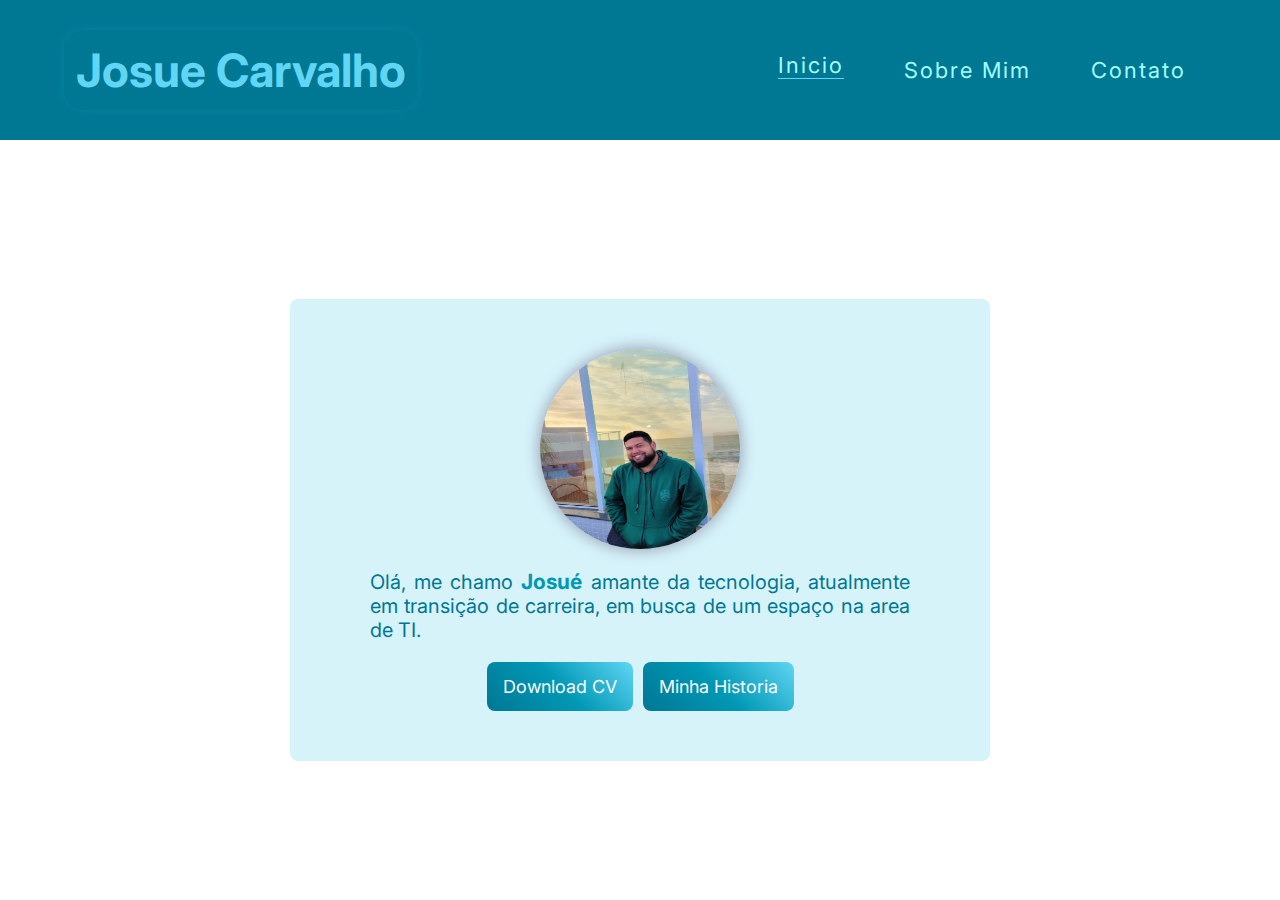
<file: index.html>
<!DOCTYPE html>
<html lang="pt-br">
<head>
    <meta charset="UTF-8">
    <meta http-equiv="X-UA-Compatible" content="IE=edge">
    <meta name="viewport" content="width=device-width, initial-scale=1.0">
    <title>JC-Portifolio</title>
    <!--Icone jc-->
    <link rel="shortcut icon" href="./assets/icons/card-icon.ico" type="image/x-icon">
    <!--CDN font awsome-->
    <link rel="stylesheet" href="https://cdnjs.cloudflare.com/ajax/libs/font-awesome/6.3.0/css/all.min.css" integrity="sha512-SzlrxWUlpfuzQ+pcUCosxcglQRNAq/DZjVsC0lE40xsADsfeQoEypE+enwcOiGjk/bSuGGKHEyjSoQ1zVisanQ==" crossorigin="anonymous" referrerpolicy="no-referrer" />
    <!--custom css-->
    <link rel="stylesheet" href="./styles/css/styles-index.css">
    <!--Custom font-->
    <link rel="preconnect" href="https://fonts.googleapis.com">
    <link rel="preconnect" href="https://fonts.gstatic.com" crossorigin>
    <link href="https://fonts.googleapis.com/css2?family=Inter:wght@400;500;600;700;900&display=swap" rel="stylesheet">

</head>
<body>
    <header>
        <div class="menu">
            <div class="menu-logo">
                <h1>Josue Carvalho</h1>
            </div>
            <nav class="menu-list">
                <ul>
                    <li class="menu-active">
                        <a href="index.html">Inicio</a>
                    </li>
                    <li>
                        <a href="./pages/sobre-mim.html">Sobre Mim</a>
                    </li>
                    <li>
                        <a href="./pages/contato.html">Contato</a>
                    </li>
                </ul>
            </nav>
            <nav class="menu-mobile">
                <ul>
                    <li>
                        <a href="index.html">Inicio</a>
                    </li>
                    <li>
                        <a href="./pages/sobre-mim.html">Sobre Mim</a>
                    </li>
                    <li>
                        <a href="./pages/contato.html">Contato</a>
                    </li>
                </ul>
            </nav>
            <button class="menu-btn fa-solid fa-bars"></button>
        </div>
    </header>

    <main>
        <div class="content">
            <div class="content-history">
                <img src="./assets/imgs/founderpic.jpg" alt="">
                <p>
                    Olá, me chamo <span>Josué</span> amante da tecnologia, atualmente em 
                    transição de carreira, em busca de um espaço na area de
                    TI.
                </p>
                <div class="btn">
                    <button class="btn-down">Download CV</button>
                    <button class="btn-his">Minha Historia</button>
                </div>
            </div>
        </div>
    </main>


    <script src="./js/index.js"></script>
</body>
</html>
</file>
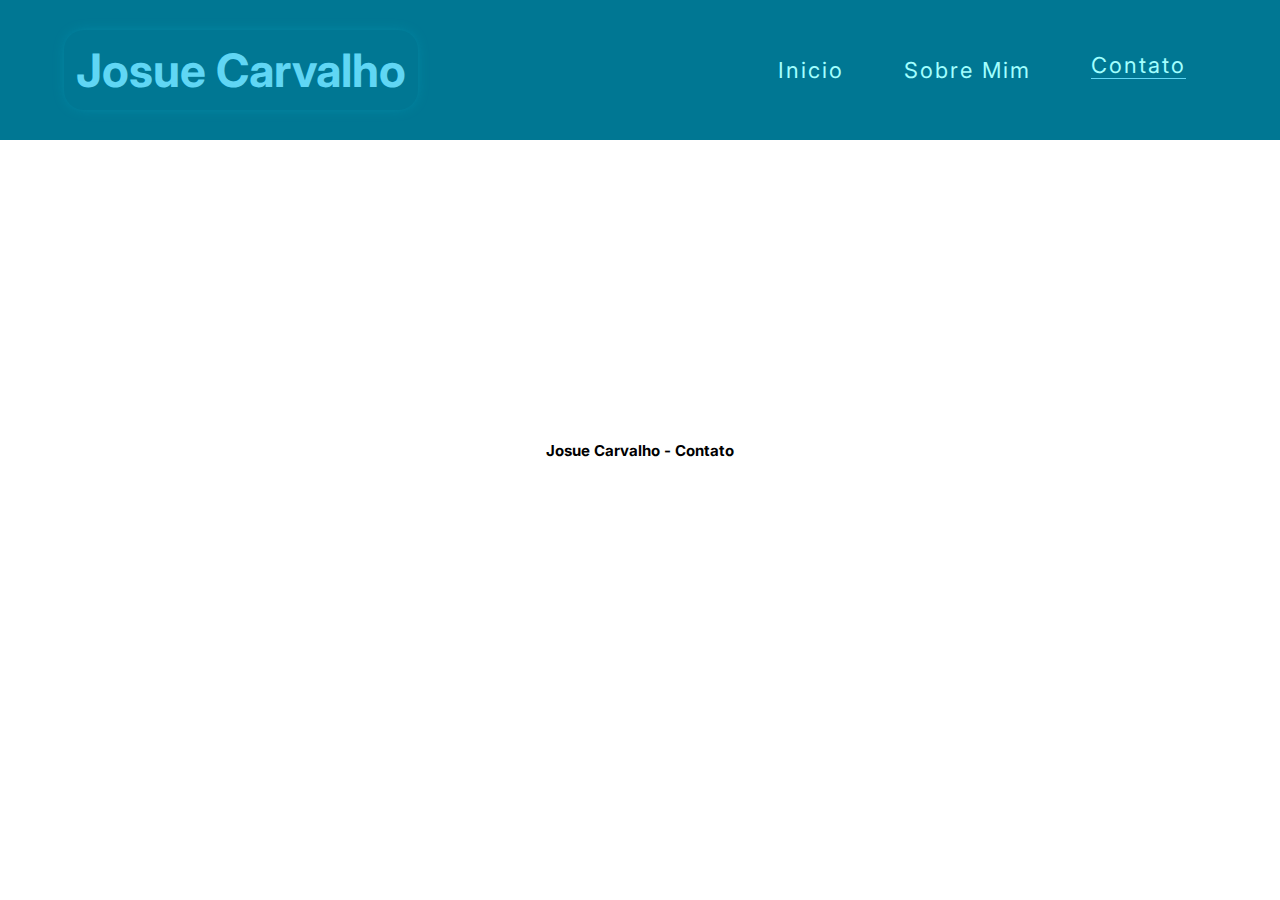
<file: pages/contato.html>
<!DOCTYPE html>
<html lang="pt-br">
<head>
    <meta charset="UTF-8">
    <meta http-equiv="X-UA-Compatible" content="IE=edge">
    <meta name="viewport" content="width=device-width, initial-scale=1.0">
    <title>JC-Portifolio</title>
    <!--Icone jc-->
    <link rel="shortcut icon" href="../assets/icons/card-icon.ico" type="image/x-icon">
    <!--CDN font awsome-->
    <link rel="stylesheet" href="https://cdnjs.cloudflare.com/ajax/libs/font-awesome/6.3.0/css/all.min.css" integrity="sha512-SzlrxWUlpfuzQ+pcUCosxcglQRNAq/DZjVsC0lE40xsADsfeQoEypE+enwcOiGjk/bSuGGKHEyjSoQ1zVisanQ==" crossorigin="anonymous" referrerpolicy="no-referrer" />
    <!--custom css-->
    <link rel="stylesheet" href="../styles/css/styles-contato.css">
    <!--Custom font-->
    <link rel="preconnect" href="https://fonts.googleapis.com">
    <link rel="preconnect" href="https://fonts.gstatic.com" crossorigin>
    <link href="https://fonts.googleapis.com/css2?family=Inter:wght@400;500;600;700;900&display=swap" rel="stylesheet">

</head>
<body>
    <header>
        <div class="menu">
            <div class="menu-logo">
                <h1>Josue Carvalho</h1>
            </div>
            <nav class="menu-list">
                <ul>
                    <li>
                        <a href="../index.html">Inicio</a>
                    </li>
                    <li>
                        <a href="sobre-mim.html">Sobre Mim</a>
                    </li>
                    <li class="menu-active">
                        <a href="contato.html">Contato</a>
                    </li>
                </ul>
            </nav>
            <nav class="menu-mobile">
                <ul>
                    <li>
                        <a href="../index.html">Inicio</a>
                    </li>
                    <li>
                        <a href="sobre-mim.html">Sobre Mim</a>
                    </li>
                    <li>
                        <a href="contato.html">Contato</a>
                    </li>
                </ul>
            </nav>
            <button class="menu-btn fa-solid fa-bars"></button>
        </div>
    </header>
    <main class="contact">
        <div class="contact-container">
            <h2>Josue Carvalho - Contato</h2>
            <div class="contact-email">
                
            </div>
            <div class="contact-phone">

            </div>
        </div>
    </main>
    <script src="../js/index.js"></script>
</body>
</html>
</file>
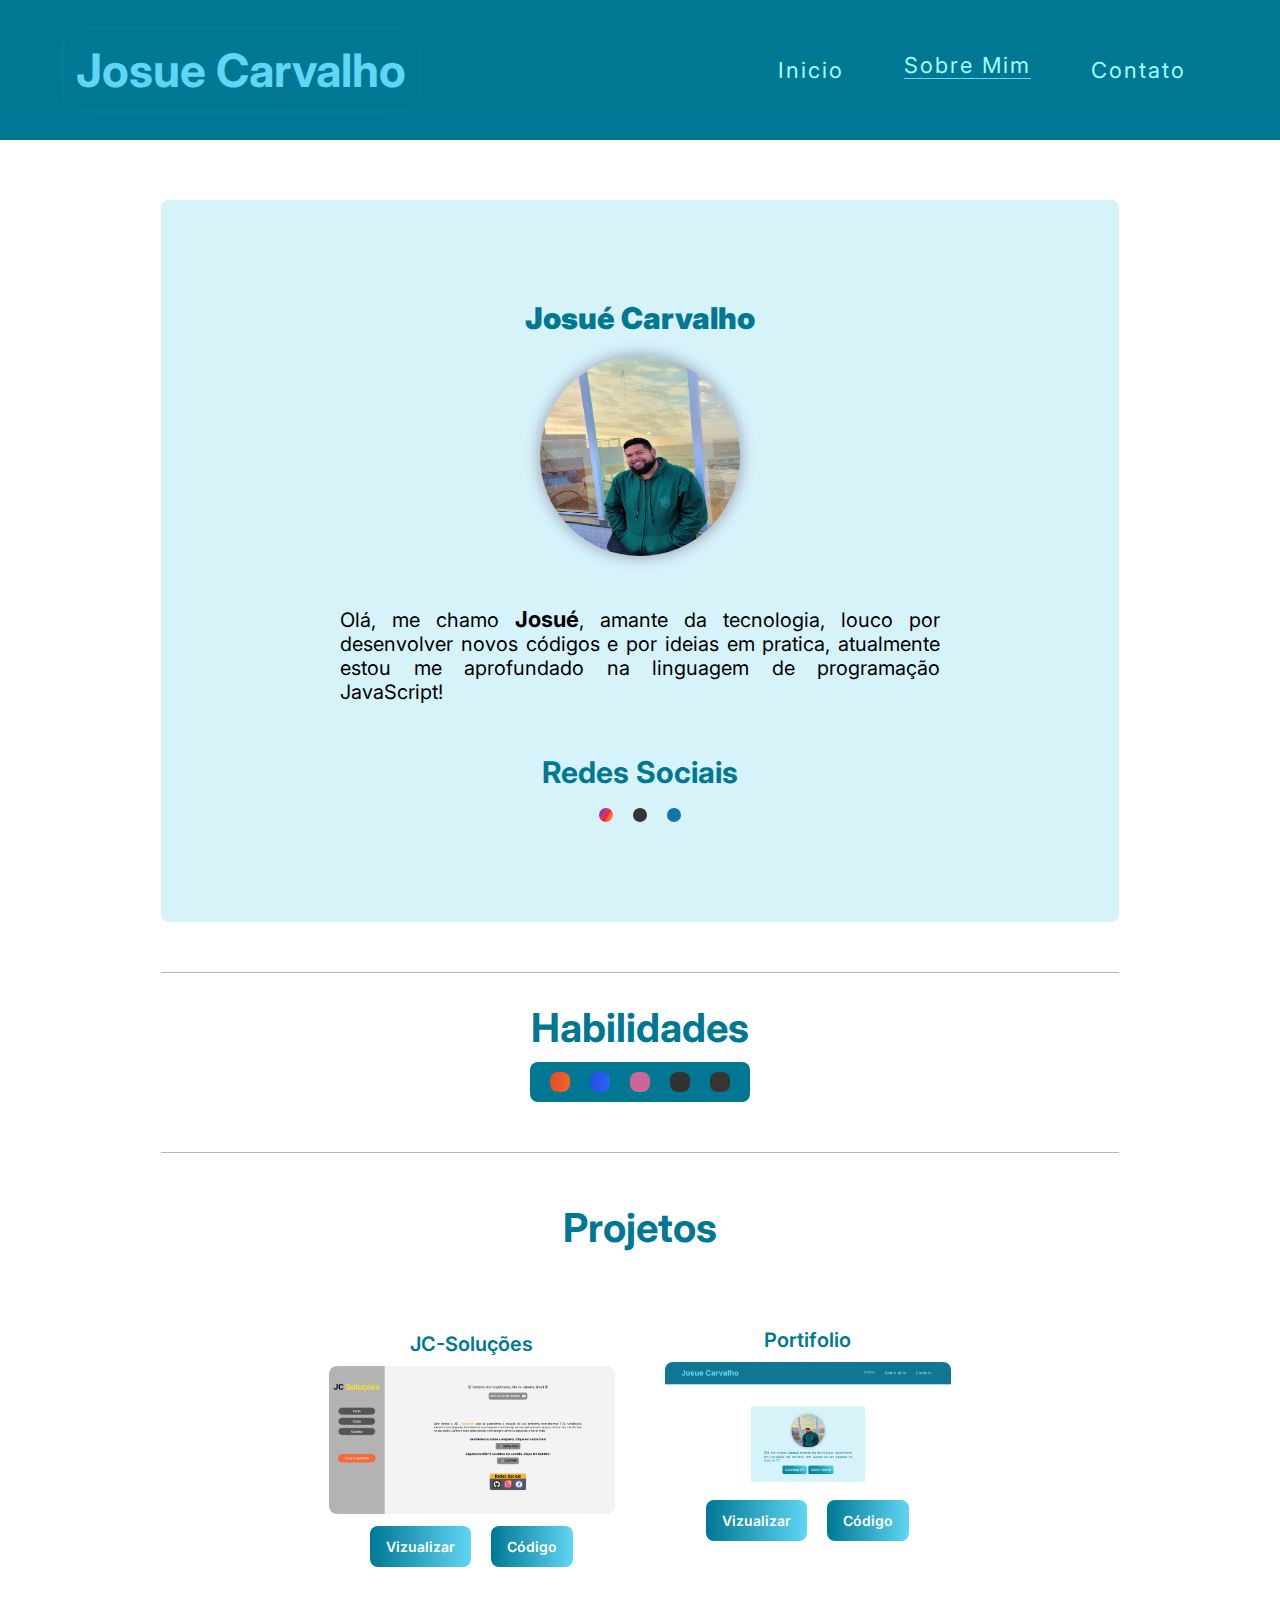
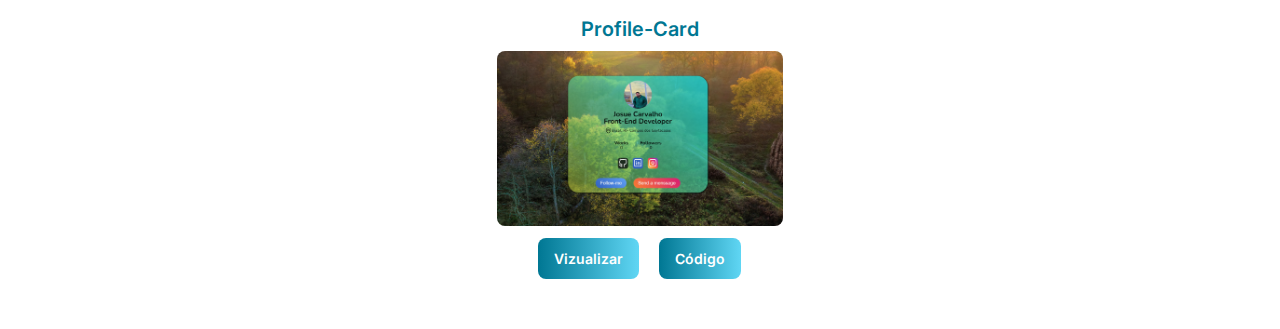
<file: pages/sobre-mim.html>
<!DOCTYPE html>
<html lang="pt-br">
<head>
    <meta charset="UTF-8">
    <meta http-equiv="X-UA-Compatible" content="IE=edge">
    <meta name="viewport" content="width=device-width, initial-scale=1.0">
    <title>JC-Portifolio</title>
    <!--Icone jc-->
    <link rel="shortcut icon" href="../assets/icons/card-icon.ico" type="image/x-icon">
    <!--CDN font awsome-->
    <link rel="stylesheet" href="https://cdnjs.cloudflare.com/ajax/libs/font-awesome/6.3.0/css/all.min.css" integrity="sha512-SzlrxWUlpfuzQ+pcUCosxcglQRNAq/DZjVsC0lE40xsADsfeQoEypE+enwcOiGjk/bSuGGKHEyjSoQ1zVisanQ==" crossorigin="anonymous" referrerpolicy="no-referrer" />
    <!--custom css-->
    <link rel="stylesheet" href="../styles/css/styles-sobre.css">
    <!--Custom font-->
    <link rel="preconnect" href="https://fonts.googleapis.com">
    <link rel="preconnect" href="https://fonts.gstatic.com" crossorigin>
    <link href="https://fonts.googleapis.com/css2?family=Inter:wght@400;500;600;700;900&display=swap" rel="stylesheet">

</head>
<body>
    <header>
        <div class="menu">
            <div class="menu-logo">
                <h1>Josue Carvalho</h1>
            </div>
            <nav class="menu-list">
                <ul>
                    <li>
                        <a href="../index.html">Inicio</a>
                    </li>
                    <li class="menu-active">
                        <a href="sobre-mim.html">Sobre Mim</a>
                    </li>
                    <li>
                        <a href="contato.html">Contato</a>
                    </li>
                </ul>
            </nav>
            <nav class="menu-mobile">
                <ul>
                    <li>
                        <a href="../index.html">Inicio</a>
                    </li>
                    <li>
                        <a href="sobre-mim.html">Sobre Mim</a>
                    </li>
                    <li>
                        <a href="contato.html">Contato</a>
                    </li>
                </ul>
            </nav>
            <button class="menu-btn fa-solid fa-bars"></button>
        </div>
    </header>

    <main>
        <div class="content">
            <div class="content-history">
                <h2>Josué Carvalho</h2>
                <img src="../assets/imgs/founderpic.jpg" alt="josuepicture">
                <p>Olá, me chamo <span>Josué</span>, amante da tecnologia, louco por desenvolver novos
                    códigos e por ideias em pratica, atualmente estou me aprofundado
                    na linguagem de programação JavaScript!
                </p>
                <h4>Redes Sociais</h4>
                <div class="content-btns">
                    <div class="content-btns-insta">
                        <button class="fa-brands fa-instagram">
                        </button>
                    </div>
                    <div class="content-btns-git">
                        <button class="fa-brands fa-github">
                        </button>
                    </div>
                    <div class="content-btns-linkedin">
                        <button class="fa-brands fa-linkedin">
                        </button>
                    </div>
                </div>
            </div>
            <div class="content-abilities">
                <h3>Habilidades</h3>
                <div class="content-abilities-icons">
                    <button class="fa-brands fa-html5"></button>
                    <button class="fa-brands fa-css3"></button>
                    <button class="fa-brands fa-sass"></button>
                    <button class="fa-brands fa-square-js"></button>
                    <button class="fa-brands fa-github"></button>
                </div>
            </div>
            <div class="projetos">
                <h4>Projetos</h4>
            </div>
            <div class="content-projects">
                <div class="content-projects-p1">
                    <h4>JC-Soluções</h4>
                    <img src="../assets/imgs/jc-solucoes-pic.PNG" alt="projeto JC-soluções">
                    <div>
                        <button class="Vizualizar-p1">Vizualizar</button>
                        <button class="codigo-p1">Código</button>
                    </div>
                </div>
                <div class="content-projects-p2">
                    <h4>Portifolio</h4>
                    <img src="../assets/imgs/portifolio2.PNG" alt="projeto portifolio">
                    <div>
                        <button class="Vizualizar-p2">Vizualizar</button>
                        <button class="codigo-p2">Código</button>
                    </div>
                </div>
                <div class="content-projects-p3">
                    <h4>Profile-Card</h4>
                    <img src="../assets/imgs/profile-card.PNG" alt="projeto Profile-Card">
                    <div>
                        <button class="Vizualizar-p3">Vizualizar</button>
                        <button class="codigo-p3">Código</button>
                    </div>
                </div>
            </div>
        </div>
    </main>

    <footer>

    </footer>

    <script src="../js/index.js"></script>
</body>
</html>
</file>
<file: styles/css/styles-index.css>
* {
  font-family: Inter;
  border: none;
  text-decoration: none;
  list-style: none;
  outline: 0;
  margin: 0;
  padding: 0;
  box-sizing: border-box;
  transition: 0.3s linear;
}

html {
  font-size: 62.5%;
}

body {
  overflow-x: hidden;
}

header {
  position: fixed;
  width: 100%;
  background: #007793;
  z-index: 999;
}

.menu {
  margin: 3rem auto;
  width: 90%;
  display: flex;
  justify-content: space-between;
  align-items: center;
}
.menu-logo {
  font-weight: 900;
  box-shadow: 0px 0px 15px -5px rgba(17, 212, 238, 0.368627451);
  border-radius: 20px;
  padding: 1.2rem;
  font-size: 2.3rem;
  cursor: default;
}
.menu-logo h1 {
  color: #60d6f4;
}
.menu-list ul {
  display: flex;
  font-size: 2.2rem;
  letter-spacing: 2px;
}
.menu-list ul li {
  margin: 0 3rem;
}
.menu-list ul li:hover {
  transform: translateY(-5px);
}
.menu-list ul li a {
  color: #a2ffff;
}
.menu-list ul li a:hover {
  border-bottom: 1px solid #60d6f4;
}
.menu-active {
  border-bottom: 1px solid #60d6f4;
  transform: translateY(-5px);
}
.menu-btn {
  display: none;
}
.menu-mobile {
  display: none;
}

.content {
  padding: 16rem 0 0 0;
  min-height: 100vh;
  height: 500px auto;
  min-width: 100vw;
  display: flex;
  justify-content: center;
  align-items: center;
  flex-wrap: wrap-reverse;
  margin: 0 auto;
}
.content img {
  width: 20rem;
  height: 20rem;
  margin: auto;
  border-radius: 30rem;
  cursor: pointer;
  box-shadow: 0px 0px 15px 1px #979eb3;
}
.content img:hover {
  width: 22rem;
  height: 22rem;
}
.content-history {
  width: 70rem;
  background: #d6f3fa;
  padding: 5rem 8rem;
  border-radius: 8px;
  display: flex;
  flex-direction: column;
  align-items: center;
  justify-content: center;
  gap: 2rem;
  margin: 5rem 2rem;
}
.content-history p {
  font-size: 2rem;
  font-weight: 400;
  color: #007793;
  text-align: justify;
}
.content-history p span {
  font-size: 2.1rem;
  font-weight: 700;
  color: #0098b5;
}

.btn {
  display: flex;
  gap: 1rem;
  flex-wrap: wrap;
  justify-content: center;
  align-items: center;
}
.btn-down {
  padding: 1.4rem 1.6rem;
  background: linear-gradient(45deg, #007793, #0098b5, #60d6f4);
  color: #fbfbfb;
  font-size: 1.8rem;
  border-radius: 8px;
  cursor: pointer;
}
.btn-down:hover {
  background: linear-gradient(45deg, #60d6f4, #007793);
  padding: 1.6rem 1.8rem;
  font-size: 2rem;
  font-weight: 700;
}
.btn-his {
  padding: 1.4rem 1.6rem;
  background: linear-gradient(45deg, #007793, #0098b5, #60d6f4);
  color: #fbfbfb;
  font-size: 1.8rem;
  border-radius: 8px;
  cursor: pointer;
}
.btn-his:hover {
  background: linear-gradient(45deg, #60d6f4, #007793);
  padding: 1.6rem 1.8rem;
  font-size: 2rem;
  font-weight: 700;
}

@media (max-width: 942px) {
  html {
    font-size: 55%;
  }
}
@media (max-width: 836px) {
  .menu-logo {
    font-size: 1.4rem;
    text-align: center;
    margin: 0 1rem;
  }
  .menu-list {
    display: none;
  }
  .menu-btn {
    display: flex;
    padding: 1.2rem;
    font-size: 2.2rem;
    font-weight: 900;
    border-radius: 8px;
    background: #a2ffff;
    color: #236170;
    cursor: pointer;
  }
  .menu-mobile {
    position: absolute;
    display: block;
    top: 0;
    left: -2000px;
    margin: 11rem 0 0 0;
    padding: 9rem 0 0 0;
    z-index: 99;
    font-size: 2rem;
    text-align: center;
    background: #007793;
    min-width: 100%;
  }
  .menu-mobile ul li {
    margin: 0 0 3rem 0;
  }
  .menu-mobile ul li a {
    color: #a2ffff;
    letter-spacing: 0.2rem;
    font-weight: 600;
    text-transform: uppercase;
  }
}
.on {
  left: 0;
}

/*# sourceMappingURL=styles-index.css.map */
</file>
<file: styles/css/styles-contato.css>
* {
  font-family: Inter;
  border: none;
  text-decoration: none;
  list-style: none;
  outline: 0;
  margin: 0;
  padding: 0;
  box-sizing: border-box;
  transition: 0.3s linear;
}

html {
  font-size: 62.5%;
}

body {
  overflow-x: hidden;
}

header {
  position: fixed;
  width: 100%;
  background: #007793;
  z-index: 999;
}

.menu {
  margin: 3rem auto;
  width: 90%;
  display: flex;
  justify-content: space-between;
  align-items: center;
}
.menu-logo {
  font-weight: 900;
  box-shadow: 0px 0px 15px -5px rgba(17, 212, 238, 0.368627451);
  border-radius: 20px;
  padding: 1.2rem;
  font-size: 2.3rem;
  cursor: default;
}
.menu-logo h1 {
  color: #60d6f4;
}
.menu-list ul {
  display: flex;
  font-size: 2.2rem;
  letter-spacing: 2px;
}
.menu-list ul li {
  margin: 0 3rem;
}
.menu-list ul li:hover {
  transform: translateY(-5px);
}
.menu-list ul li a {
  color: #a2ffff;
}
.menu-list ul li a:hover {
  border-bottom: 1px solid #60d6f4;
}
.menu-active {
  border-bottom: 1px solid #60d6f4;
  transform: translateY(-5px);
}
.menu-btn {
  display: none;
}
.menu-mobile {
  display: none;
}

.contact {
  min-height: 100vh;
  height: 500px auto;
  max-width: 100vw;
  display: flex;
  justify-content: center;
  align-items: center;
}

@media (max-width: 942px) {
  html {
    font-size: 55%;
  }
}
@media (max-width: 836px) {
  .menu-logo {
    font-size: 1.4rem;
    text-align: center;
    margin: 0 1rem;
  }
  .menu-list {
    display: none;
  }
  .menu-btn {
    display: flex;
    padding: 1.2rem;
    font-size: 2.2rem;
    font-weight: 900;
    border-radius: 8px;
    background: #a2ffff;
    color: #236170;
    cursor: pointer;
  }
  .menu-mobile {
    position: absolute;
    display: block;
    top: 0;
    left: -2000px;
    margin: 11rem 0 0 0;
    padding: 9rem 0 0 0;
    z-index: 99;
    font-size: 2rem;
    text-align: center;
    background: #007793;
    min-width: 100%;
  }
  .menu-mobile ul li {
    margin: 0 0 3rem 0;
  }
  .menu-mobile ul li a {
    color: #a2ffff;
    letter-spacing: 0.2rem;
    font-weight: 600;
    text-transform: uppercase;
  }
}
.on {
  left: 0;
}

/*# sourceMappingURL=styles-contato.css.map */
</file>
<file: styles/css/styles-sobre.css>
* {
  font-family: Inter;
  border: none;
  text-decoration: none;
  list-style: none;
  outline: 0;
  margin: 0;
  padding: 0;
  box-sizing: border-box;
  transition: 0.3s linear;
}

html {
  font-size: 62.5%;
}

body {
  overflow-x: hidden;
}

header {
  position: fixed;
  width: 100%;
  background: #007793;
  z-index: 999;
}

.menu {
  margin: 3rem auto;
  width: 90%;
  display: flex;
  justify-content: space-between;
  align-items: center;
}
.menu-logo {
  font-weight: 900;
  box-shadow: 0px 0px 15px -5px rgba(17, 212, 238, 0.368627451);
  border-radius: 20px;
  padding: 1.2rem;
  font-size: 2.3rem;
  cursor: default;
}
.menu-logo h1 {
  color: #60d6f4;
}
.menu-list ul {
  display: flex;
  font-size: 2.2rem;
  letter-spacing: 2px;
}
.menu-list ul li {
  margin: 0 3rem;
}
.menu-list ul li:hover {
  transform: translateY(-5px);
}
.menu-list ul li a {
  color: #a2ffff;
}
.menu-list ul li a:hover {
  border-bottom: 1px solid #60d6f4;
}
.menu-active {
  border-bottom: 1px solid #60d6f4;
  transform: translateY(-5px);
}
.menu-btn {
  display: none;
}
.menu-mobile {
  display: none;
}

.content {
  width: fit-content;
  margin: auto;
  min-height: 100vh;
  height: 500px auto;
  padding: 20rem 0 0 0;
}
.content-history {
  display: flex;
  flex-direction: column;
  align-items: center;
  justify-content: center;
  background: #d6f3fa;
  padding: 10rem;
  border-radius: 8px;
}
.content-history h2 {
  margin: 0 0 2rem 0;
  font-size: 3rem;
  font-weight: 900;
  text-align: center;
  color: #007793;
  cursor: default;
}
.content-history img {
  width: 20rem;
  height: 20rem;
  border-radius: 999px;
  box-shadow: 0px 0px 15px 1px #979eb3;
  cursor: pointer;
}
.content-history img:hover {
  width: 22rem;
  height: 22rem;
}
.content-history p {
  max-width: 600px;
  font-size: 2rem;
  margin: 5rem 0 0 0;
  text-align: justify;
  cursor: default;
}
.content-history p span {
  font-size: 2.2rem;
  font-weight: 700;
  cursor: pointer;
  transition: 0.2s;
}
.content-history p span:hover {
  color: #0098b5;
}
.content-history h4 {
  font-size: 3rem;
  text-align: center;
  color: #007793;
  margin: 5rem 0 1.5rem 0;
  cursor: default;
}
.content-history .content-btns {
  display: flex;
  gap: 2rem;
}
.content-history .content-btns-insta button {
  cursor: pointer;
  font-size: 4rem;
  background: linear-gradient(120deg, #405DE6, #5B51D8, #833AB4, #C13584, #E1306C, #FD1D1D, #F56040, #F77737, #FCAF45, #FFDC80);
  border-radius: 8px;
  padding: 0.7rem;
  color: #fff;
}
.content-history .content-btns-insta button:hover {
  font-size: 5rem;
}
.content-history .content-btns-git button {
  cursor: pointer;
  font-size: 4rem;
  padding: 0.7rem;
  background: #383434;
  color: #fff;
  border-radius: 8px;
}
.content-history .content-btns-git button:hover {
  font-size: 5rem;
}
.content-history .content-btns-linkedin button {
  cursor: pointer;
  font-size: 4rem;
  padding: 0.7rem;
  background: #0e76a8;
  color: #fff;
  border-radius: 8px;
}
.content-history .content-btns-linkedin button:hover {
  font-size: 5rem;
}
.content .content-abilities {
  text-align: center;
  margin: 5rem auto;
  padding: 0 0 5rem 0;
  border-bottom: 1px solid #b9b9b9;
  border-top: 1px solid #b9b9b9;
}
.content .content-abilities h3 {
  margin: 3rem 0 1rem 0;
  font-size: 4rem;
  color: #007793;
  cursor: default;
}
.content .content-abilities-icons {
  display: flex;
  justify-content: center;
  align-items: center;
  flex-wrap: wrap;
  gap: 2rem;
  background: #007793;
  border-radius: 8px;
  width: fit-content;
  margin: auto;
  padding: 1rem 2rem;
}
.content .content-abilities-icons .fa-html5 {
  background: linear-gradient(90deg, #e34c26, #f06529);
  color: #ebebeb;
  font-size: 3.6rem;
  text-align: center;
  padding: 1rem;
}
.content .content-abilities-icons .fa-css3 {
  background: linear-gradient(90deg, #264de4, #2965f1);
  color: #ebebeb;
  font-size: 3.6rem;
  text-align: center;
  padding: 1rem;
}
.content .content-abilities-icons .fa-sass {
  background: #cc6699;
  color: #fff;
  font-size: 3.6rem;
  text-align: center;
  padding: 1rem;
}
.content .content-abilities-icons .fa-square-js {
  background: #323330;
  color: #F0DB4F;
  font-size: 3.6rem;
  text-align: center;
  padding: 1rem;
}
.content .content-abilities-icons .fa-github {
  background: #383434;
  color: #fff;
  font-size: 3.6rem;
  text-align: center;
  padding: 1rem;
}
.content .content-abilities-icons button {
  cursor: pointer;
  border-radius: 8px;
}
.content .content-abilities-icons button:hover {
  font-size: 4.6rem;
}
.content .projetos h4 {
  text-align: center;
  font-size: 4rem;
  font-weight: 700;
  color: #007793;
  cursor: default;
}
.content .content-projects {
  width: 80%;
  display: flex;
  align-items: center;
  justify-content: center;
  flex-wrap: wrap;
  gap: 5rem;
  margin: 5rem auto;
}
.content .content-projects-p1 {
  text-align: center;
}
.content .content-projects-p1 h4 {
  font-size: 2rem;
  font-weight: 600;
  color: #007793;
  cursor: default;
  margin: 3rem 0 1rem 0;
}
.content .content-projects-p1 img {
  max-width: 286px;
  max-height: 286px;
  border-radius: 8px;
  cursor: default;
  margin: 0 0 1rem 0;
}
.content .content-projects-p1 div {
  display: flex;
  flex-wrap: wrap;
  justify-content: center;
  gap: 2rem;
  align-items: center;
}
.content .content-projects-p1 div button {
  cursor: pointer;
  font-size: 1.4rem;
  font-weight: 600;
  color: #fff;
  padding: 1.2rem 1.6rem;
  border-radius: 8px;
  background: linear-gradient(90deg, #007793, #60d6f4);
}
.content .content-projects-p1 div button:hover {
  font-size: 1.6rem;
  background: linear-gradient(90deg, #60d6f4, #007793);
}
.content .content-projects-p2 {
  text-align: center;
}
.content .content-projects-p2 h4 {
  font-size: 2rem;
  font-weight: 600;
  color: #007793;
  cursor: default;
  margin: 0 0 1rem 0;
}
.content .content-projects-p2 img {
  max-width: 286px;
  max-height: 286px;
  border-radius: 8px;
  cursor: default;
  margin: 0 0 1rem 0;
}
.content .content-projects-p2 div {
  display: flex;
  flex-wrap: wrap;
  justify-content: center;
  gap: 2rem;
  align-items: center;
}
.content .content-projects-p2 div button {
  cursor: pointer;
  font-size: 1.4rem;
  font-weight: 600;
  color: #fff;
  padding: 1.2rem 1.6rem;
  border-radius: 8px;
  background: linear-gradient(90deg, #007793, #60d6f4);
}
.content .content-projects-p2 div button:hover {
  font-size: 1.6rem;
  background: linear-gradient(90deg, #60d6f4, #007793);
}
.content .content-projects-p3 {
  text-align: center;
}
.content .content-projects-p3 h4 {
  font-size: 2rem;
  font-weight: 600;
  color: #007793;
  cursor: default;
  margin: 0 0 1rem 0;
}
.content .content-projects-p3 img {
  max-width: 286px;
  max-height: 286px;
  border-radius: 8px;
  cursor: default;
  margin: 0 0 1rem 0;
}
.content .content-projects-p3 div {
  display: flex;
  flex-wrap: wrap;
  justify-content: center;
  gap: 2rem;
  align-items: center;
}
.content .content-projects-p3 div button {
  cursor: pointer;
  font-size: 1.4rem;
  font-weight: 600;
  color: #fff;
  padding: 1.2rem 1.6rem;
  border-radius: 8px;
  background: linear-gradient(90deg, #007793, #60d6f4);
}
.content .content-projects-p3 div button:hover {
  font-size: 1.6rem;
  background: linear-gradient(90deg, #60d6f4, #007793);
}

@media (max-width: 1009px) {
  html {
    font-size: 55%;
  }
  .content-history {
    margin: auto 2rem;
  }
}
@media (max-width: 836px) {
  .menu-logo {
    font-size: 1.4rem;
    text-align: center;
    margin: 0 1rem;
  }
  .menu-list {
    display: none;
  }
  .menu-btn {
    display: flex;
    padding: 1.2rem;
    font-size: 2.2rem;
    font-weight: 900;
    border-radius: 8px;
    background: #a2ffff;
    color: #236170;
    cursor: pointer;
  }
  .menu-mobile {
    position: absolute;
    display: block;
    top: 0;
    left: -2000px;
    margin: 11rem 0 0 0;
    padding: 9rem 0 0 0;
    z-index: 99;
    font-size: 2rem;
    text-align: center;
    background: #007793;
    min-width: 100%;
  }
  .menu-mobile ul li {
    margin: 0 0 3rem 0;
  }
  .menu-mobile ul li a {
    color: #a2ffff;
    letter-spacing: 0.2rem;
    font-weight: 600;
    text-transform: uppercase;
  }
  .content-history {
    margin: auto 2rem;
    padding: 3rem;
  }
  .content .content-abilities {
    margin: 5rem 2rem;
  }
}
.on {
  left: 0;
}

/*# sourceMappingURL=styles-sobre.css.map */
</file>
